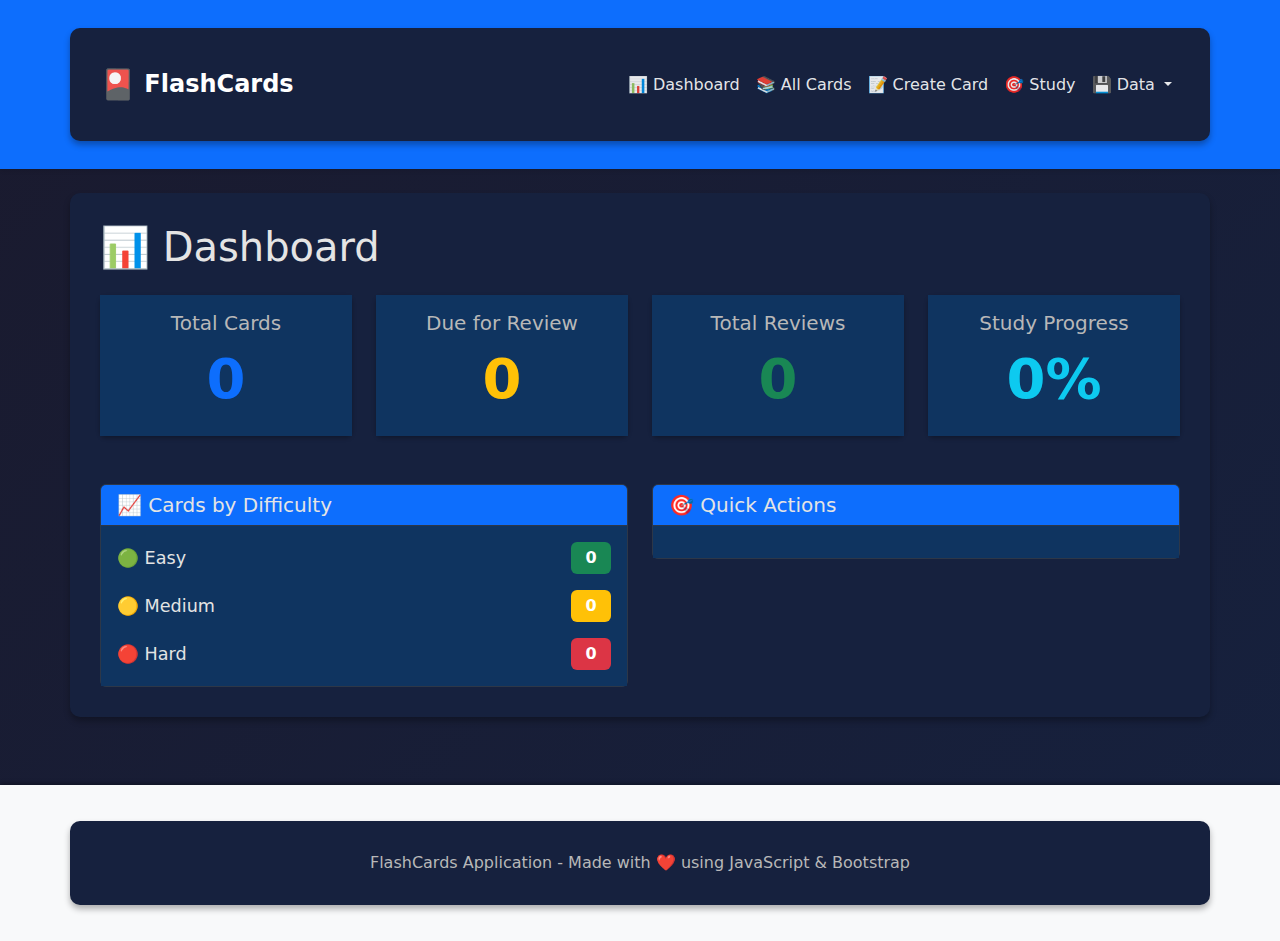
<file: docs/index.html>
<!DOCTYPE html>
<html lang="en">
<head>
    <meta charset="UTF-8">
    <meta name="viewport" content="width=device-width, initial-scale=1.0">
    <title>FlashCards - Study Smarter</title>
    <link href="https://cdn.jsdelivr.net/npm/bootstrap@5.3.0/dist/css/bootstrap.min.css" rel="stylesheet">
    <link rel="stylesheet" href="style.css">
</head>
<body>
    <nav class="navbar navbar-expand-lg navbar-dark bg-primary">
        <div class="container">
            <a class="navbar-brand" href="#" onclick="showView('dashboard')">
                <span class="navbar-icon">🎴</span> FlashCards
            </a>
            <button class="navbar-toggler" type="button" data-bs-toggle="collapse" data-bs-target="#navbarNav">
                <span class="navbar-toggler-icon"></span>
            </button>
            <div class="collapse navbar-collapse" id="navbarNav">
                <ul class="navbar-nav ms-auto">
                    <li class="nav-item">
                        <a class="nav-link" href="#" onclick="showView('dashboard')">📊 Dashboard</a>
                    </li>
                    <li class="nav-item">
                        <a class="nav-link" href="#" onclick="showView('all-cards')">📚 All Cards</a>
                    </li>
                    <li class="nav-item">
                        <a class="nav-link" href="#" onclick="showView('create-card')">📝 Create Card</a>
                    </li>
                    <li class="nav-item">
                        <a class="nav-link" href="#" onclick="showView('study')">🎯 Study</a>
                    </li>
                    <li class="nav-item dropdown">
                        <a class="nav-link dropdown-toggle" href="#" id="dataMenuDropdown" role="button" data-bs-toggle="dropdown" aria-expanded="false">
                            💾 Data
                        </a>
                        <ul class="dropdown-menu dropdown-menu-end" aria-labelledby="dataMenuDropdown">
                            <li><a class="dropdown-item" href="#" onclick="exportFlashcards()">📤 Export to JSON</a></li>
                            <li><a class="dropdown-item" href="#" onclick="triggerImportFile()">📥 Import from JSON</a></li>
                        </ul>
                    </li>
                </ul>
            </div>
        </div>
    </nav>

    <div class="container mt-4">
        <div id="alert-container"></div>

        <!-- Dashboard View -->
        <div id="dashboard-view" class="view">
            <div class="row">
                <div class="col-md-12">
                    <h1 class="mb-4">📊 Dashboard</h1>
                </div>
            </div>

            <div class="row">
                <div class="col-md-3 mb-4">
                    <div class="card text-center stat-card">
                        <div class="card-body">
                            <h5 class="card-title text-muted">Total Cards</h5>
                            <h2 class="display-4 text-primary" id="stat-total-cards">0</h2>
                        </div>
                    </div>
                </div>
                <div class="col-md-3 mb-4">
                    <div class="card text-center stat-card">
                        <div class="card-body">
                            <h5 class="card-title text-muted">Due for Review</h5>
                            <h2 class="display-4 text-warning" id="stat-due-cards">0</h2>
                        </div>
                    </div>
                </div>
                <div class="col-md-3 mb-4">
                    <div class="card text-center stat-card">
                        <div class="card-body">
                            <h5 class="card-title text-muted">Total Reviews</h5>
                            <h2 class="display-4 text-success" id="stat-total-reviews">0</h2>
                        </div>
                    </div>
                </div>
                <div class="col-md-3 mb-4">
                    <div class="card text-center stat-card">
                        <div class="card-body">
                            <h5 class="card-title text-muted">Study Progress</h5>
                            <h2 class="display-4 text-info" id="stat-progress">0%</h2>
                        </div>
                    </div>
                </div>
            </div>

            <div class="row mt-4">
                <div class="col-md-6">
                    <div class="card">
                        <div class="card-header bg-primary text-white">
                            <h5 class="mb-0">📈 Cards by Difficulty</h5>
                        </div>
                        <div class="card-body">
                            <div class="difficulty-stats">
                                <div class="d-flex justify-content-between align-items-center mb-3">
                                    <span>🟢 Easy</span>
                                    <span class="badge bg-success" id="stat-easy-cards">0</span>
                                </div>
                                <div class="d-flex justify-content-between align-items-center mb-3">
                                    <span>🟡 Medium</span>
                                    <span class="badge bg-warning" id="stat-medium-cards">0</span>
                                </div>
                                <div class="d-flex justify-content-between align-items-center">
                                    <span>🔴 Hard</span>
                                    <span class="badge bg-danger" id="stat-hard-cards">0</span>
                                </div>
                            </div>
                        </div>
                    </div>
                </div>
                <div class="col-md-6">
                    <div class="card">
                        <div class="card-header bg-primary text-white">
                            <h5 class="mb-0">🎯 Quick Actions</h5>
                        </div>
                        <div class="card-body">
                            <div class="d-grid gap-2" id="quick-actions">
                                <!-- Populated by JavaScript -->
                            </div>
                        </div>
                    </div>
                </div>
            </div>

            <div class="row mt-4" id="welcome-message" style="display: none;">
                <div class="col-md-12">
                    <div class="alert alert-info text-center">
                        <h4>👋 Welcome to FlashCards!</h4>
                        <p class="mb-0">You don't have any flashcards yet. <a href="#" onclick="showView('create-card')" class="alert-link">Create your first card</a> to get started!</p>
                    </div>
                </div>
            </div>
        </div>

        <!-- All Cards View -->
        <div id="all-cards-view" class="view hidden">
            <div class="row">
                <div class="col-md-12">
                    <h1 class="mb-4">📚 All Flashcards</h1>
                </div>
            </div>
            <div class="row" id="cards-container">
                <!-- Populated by JavaScript -->
            </div>
        </div>

        <!-- Create Card View -->
        <div id="create-card-view" class="view hidden">
            <div class="row">
                <div class="col-md-12">
                    <h1 class="mb-4">📝 Create New Flashcard</h1>
                </div>
            </div>
            <div class="row">
                <div class="col-md-8 offset-md-2">
                    <div class="card">
                        <div class="card-body">
                            <form id="create-card-form">
                                <div class="mb-3">
                                    <label for="card-front" class="form-label">Front Side (Question)</label>
                                    <textarea class="form-control" id="card-front" rows="3" required 
                                        placeholder="Enter the question or prompt..."></textarea>
                                </div>
                                <div class="mb-3">
                                    <label for="card-back" class="form-label">Back Side (Answer)</label>
                                    <textarea class="form-control" id="card-back" rows="3" required 
                                        placeholder="Enter the answer..."></textarea>
                                </div>
                                <div class="mb-3">
                                    <label for="card-difficulty" class="form-label">Difficulty Level</label>
                                    <select class="form-select" id="card-difficulty" required>
                                        <option value="EASY">🟢 Easy (Review every 7 days)</option>
                                        <option value="MEDIUM" selected>🟡 Medium (Review every 3 days)</option>
                                        <option value="HARD">🔴 Hard (Review daily)</option>
                                    </select>
                                </div>
                                <div class="d-grid gap-2">
                                    <button type="submit" class="btn btn-primary btn-lg">Create Flashcard</button>
                                    <button type="button" class="btn btn-secondary" onclick="showView('dashboard')">Cancel</button>
                                </div>
                            </form>
                        </div>
                    </div>
                </div>
            </div>
        </div>

        <!-- Study View -->
        <div id="study-view" class="view hidden">
            <div class="row">
                <div class="col-md-12">
                    <h1 class="mb-4">🎯 Study Mode</h1>
                </div>
            </div>
            <div id="study-container">
                <!-- Populated by JavaScript -->
            </div>
        </div>

        <!-- Edit Card Modal -->
        <div class="modal fade" id="editModal" tabindex="-1">
            <div class="modal-dialog">
                <div class="modal-content">
                    <div class="modal-header">
                        <h5 class="modal-title">Edit Card Difficulty</h5>
                        <button type="button" class="btn-close" data-bs-dismiss="modal"></button>
                    </div>
                    <div class="modal-body">
                        <form id="edit-card-form">
                            <input type="hidden" id="edit-card-id">
                            <div class="mb-3">
                                <label for="edit-difficulty" class="form-label">Difficulty Level</label>
                                <select class="form-select" id="edit-difficulty" required>
                                    <option value="EASY">🟢 Easy (Review every 7 days)</option>
                                    <option value="MEDIUM">🟡 Medium (Review every 3 days)</option>
                                    <option value="HARD">🔴 Hard (Review daily)</option>
                                </select>
                            </div>
                        </form>
                    </div>
                    <div class="modal-footer">
                        <button type="button" class="btn btn-secondary" data-bs-dismiss="modal">Cancel</button>
                        <button type="button" class="btn btn-primary" onclick="saveCardEdit()">Save Changes</button>
                    </div>
                </div>
            </div>
        </div>

        <!-- Hidden file input for import -->
        <input type="file" id="import-file-input" accept="application/json,.json" style="display: none;" onchange="handleImportFile(event)">
    </div>

    <footer class="footer mt-5 py-3 bg-light">
        <div class="container text-center">
            <span class="text-muted">FlashCards Application - Made with ❤️ using JavaScript & Bootstrap</span>
        </div>
    </footer>

    <script src="https://cdn.jsdelivr.net/npm/bootstrap@5.3.0/dist/js/bootstrap.bundle.min.js"></script>
    <script src="app.js"></script>
</body>
</html>
</file>
<file: docs/style.css>
/* FlashCards Web App Styles - Dark Theme */

:root {
    --primary-color: #0d6efd;
    --secondary-color: #6c757d;
    --success-color: #198754;
    --danger-color: #dc3545;
    --warning-color: #ffc107;
    --info-color: #0dcaf0;
    
    /* Dark theme colors */
    --dark-bg: #1a1a2e;
    --dark-bg-secondary: #16213e;
    --dark-bg-tertiary: #0f3460;
    --dark-card-bg: #16213e;
    --dark-text: #e4e4e4;
    --dark-text-secondary: #b8b8b8;
    --dark-border: #2d3748;
}

/* Utility classes */
.hidden {
    display: none !important;
}

body {
    min-height: 100vh;
    display: flex;
    flex-direction: column;
    background: linear-gradient(135deg, #1a1a2e 0%, #16213e 100%);
    background-attachment: fixed;
    color: var(--dark-text);
}

.container {
    background-color: var(--dark-card-bg);
    border-radius: 10px;
    padding: 30px;
    margin-top: 20px;
    margin-bottom: 20px;
    box-shadow: 0 4px 6px rgba(0, 0, 0, 0.3);
    flex: 1;
    color: var(--dark-text);
}

.navbar {
    box-shadow: 0 2px 4px rgba(0, 0, 0, 0.1);
    background-color: var(--primary-color) !important;
}

.navbar-brand {
    font-size: 1.5rem;
    font-weight: bold;
    color: #ffffff !important;
}

.navbar-icon {
    font-size: 1.8rem;
    vertical-align: middle;
}

/* Ensure navbar links are readable */
.navbar-dark .navbar-nav .nav-link {
    color: rgba(255, 255, 255, 0.9) !important;
}

.navbar-dark .navbar-nav .nav-link:hover,
.navbar-dark .navbar-nav .nav-link:focus {
    color: #ffffff !important;
}

/* Ensure navbar toggler is visible */
.navbar-toggler {
    border-color: rgba(255, 255, 255, 0.5);
}

.navbar-toggler-icon {
    background-image: url("data:image/svg+xml,%3csvg xmlns='http://www.w3.org/2000/svg' viewBox='0 0 30 30'%3e%3cpath stroke='rgba(255, 255, 255, 0.9)' stroke-linecap='round' stroke-miterlimit='10' stroke-width='2' d='M4 7h22M4 15h22M4 23h22'/%3e%3c/svg%3e");
}

/* Stat Cards */
.stat-card {
    transition: transform 0.2s, box-shadow 0.2s;
    border: none;
    box-shadow: 0 2px 4px rgba(0, 0, 0, 0.3);
    background-color: var(--dark-bg-tertiary);
    color: var(--dark-text);
}

.stat-card:hover {
    transform: translateY(-5px);
    box-shadow: 0 4px 8px rgba(0, 0, 0, 0.5);
}

.stat-card .display-4 {
    font-weight: bold;
    margin-top: 10px;
    color: var(--dark-text);
}

/* Flashcard Styles */
.flashcard {
    transition: transform 0.2s, box-shadow 0.2s;
    border: 2px solid var(--dark-border);
    background-color: var(--dark-bg-tertiary);
    color: var(--dark-text);
}

.flashcard:hover {
    transform: translateY(-3px);
    box-shadow: 0 4px 8px rgba(0, 0, 0, 0.4);
}

.flashcard.border-warning {
    border-color: var(--warning-color) !important;
    border-width: 3px;
}

.card-meta {
    background-color: var(--dark-bg-secondary);
    padding: 10px;
    border-radius: 5px;
    margin-top: 10px;
    color: var(--dark-text-secondary);
}

/* Study Mode */
.study-card {
    border: 2px solid #0d6efd;
    box-shadow: 0 4px 8px rgba(0, 0, 0, 0.4);
    background-color: var(--dark-bg-tertiary);
    color: var(--dark-text);
}

.flashcard-content {
    min-height: 100px;
    display: flex;
    align-items: center;
    justify-content: center;
    background-color: var(--dark-bg-secondary);
    padding: 20px;
    border-radius: 8px;
    color: var(--dark-text);
}

.flashcard-content .lead {
    font-size: 1.3rem;
    margin: 0;
    text-align: center;
    color: var(--dark-text);
}

.reveal-btn, .review-buttons {
    transition: all 0.3s ease;
}

/* Footer */
.footer {
    background-color: var(--dark-card-bg);
    margin-top: auto;
    box-shadow: 0 -2px 4px rgba(0, 0, 0, 0.3);
    color: var(--dark-text-secondary);
}

/* Difficulty badges */
.badge {
    font-size: 0.9rem;
    padding: 0.5em 0.8em;
}

/* Buttons */
.btn {
    transition: all 0.2s;
}

.btn:hover {
    transform: translateY(-2px);
    box-shadow: 0 2px 4px rgba(0, 0, 0, 0.4);
}

/* Form styles */
.form-control,
.form-select {
    background-color: var(--dark-bg-secondary);
    border-color: var(--dark-border);
    color: var(--dark-text);
}

.form-control:focus,
.form-select:focus {
    background-color: var(--dark-bg-secondary);
    border-color: var(--primary-color);
    box-shadow: 0 0 0 0.2rem rgba(13, 110, 253, 0.25);
    color: var(--dark-text);
}

.form-label {
    color: var(--dark-text);
}

/* Alert styles */
.alert {
    border-radius: 8px;
    border: none;
    box-shadow: 0 2px 4px rgba(0, 0, 0, 0.3);
}

/* Animations */
@keyframes fadeIn {
    from {
        opacity: 0;
        transform: translateY(10px);
    }
    to {
        opacity: 1;
        transform: translateY(0);
    }
}

.card {
    animation: fadeIn 0.3s ease-in;
    background-color: var(--dark-bg-tertiary);
    border-color: var(--dark-border);
    color: var(--dark-text);
}

.card-header {
    background-color: var(--dark-bg-secondary);
    border-bottom-color: var(--dark-border);
    color: var(--dark-text);
}

.card-body {
    background-color: var(--dark-bg-tertiary);
    color: var(--dark-text);
}

.card-title {
    color: var(--dark-text);
}

.card-text {
    color: var(--dark-text-secondary);
}

/* Headings */
h1, h2, h3, h4, h5, h6 {
    color: var(--dark-text);
}

/* Links */
a {
    color: #4dabf7;
}

a:hover {
    color: #74c0fc;
}

/* Text colors */
.text-muted {
    color: var(--dark-text-secondary) !important;
}

/* Responsive adjustments */
@media (max-width: 768px) {
    .navbar-brand {
        font-size: 1.2rem;
    }
    
    .stat-card .display-4 {
        font-size: 2.5rem;
    }
    
    .container {
        padding: 15px;
    }
}

/* Difficulty stats styling */
.difficulty-stats {
    font-size: 1.1rem;
}

.difficulty-stats .badge {
    font-size: 1rem;
    min-width: 40px;
}
</file>
